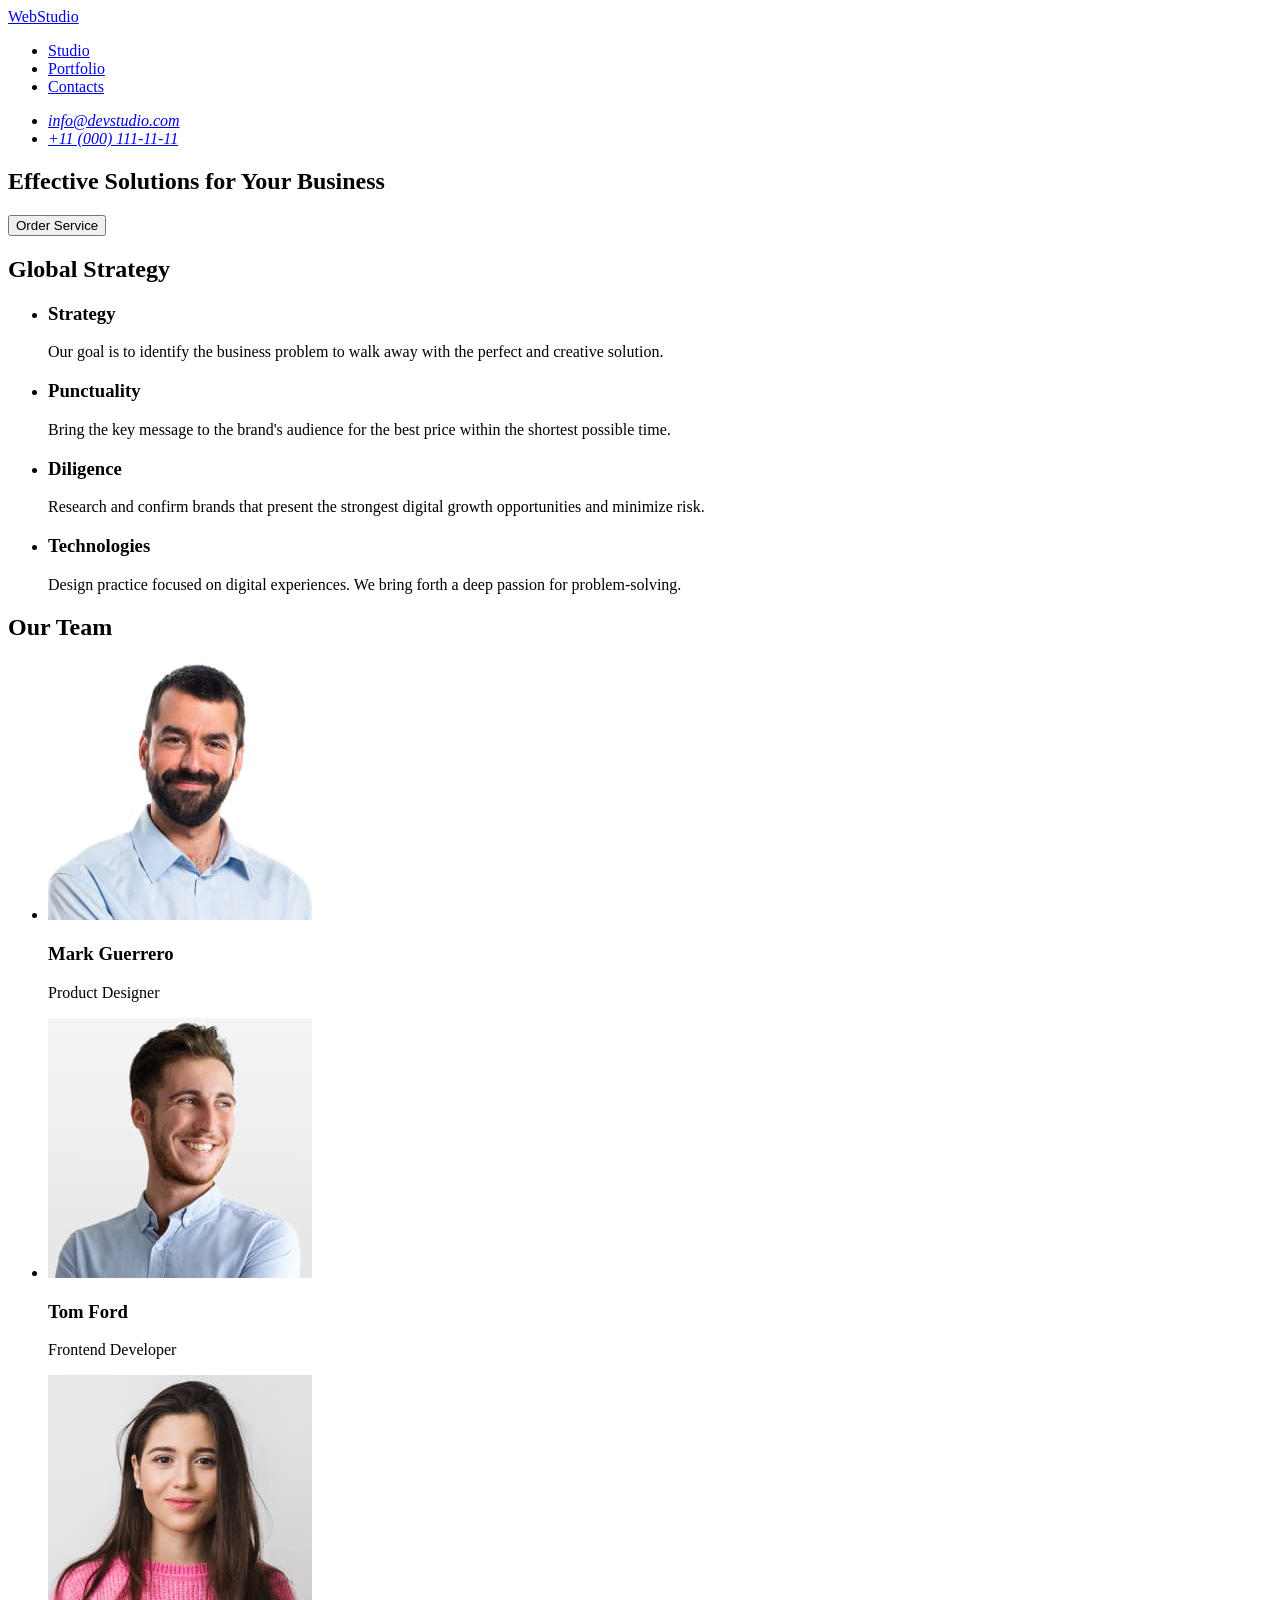
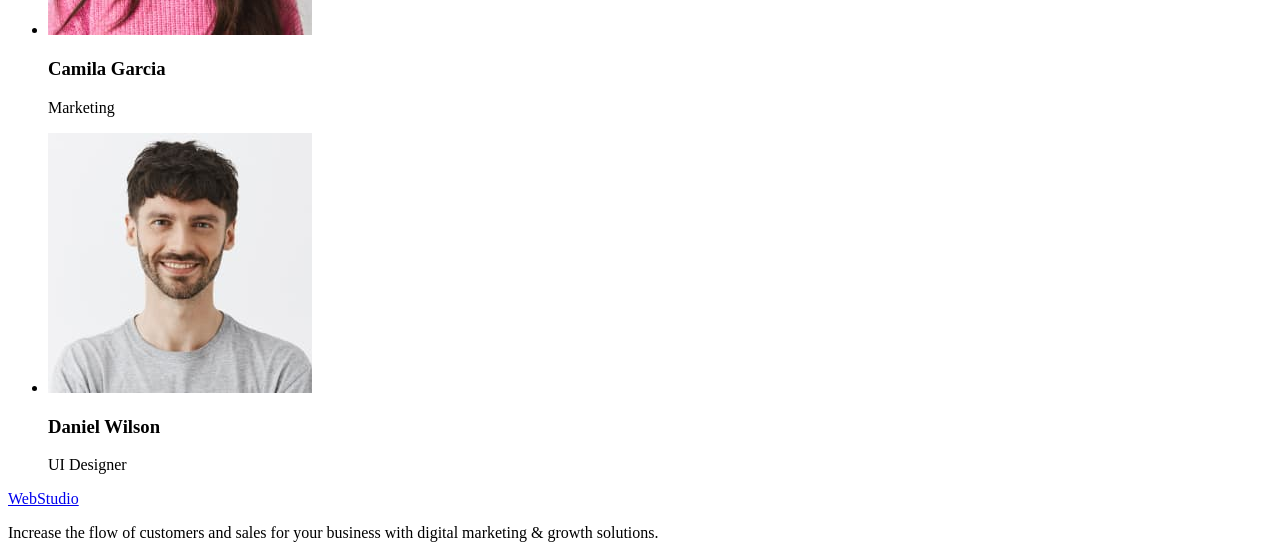
<file: index.html>
<!DOCTYPE html>
<html lang="en">
  <head>
    <meta charset="UTF-8" />
    <meta http-equiv="X-UA-Compatible" content="IE=edge" />
    <meta name="viewport" content="width=device-width, initial-scale=1.0" />
    <title>Webstudio</title>
  </head>

  <body>
    <!-- ----------- header ---------- -->
    <header>
      <nav class="site-nav">
        <a href="./index.html" class="company-logo">WebStudio</a>
        <ul class="header-nav">
          <li><a href="#">Studio</a></li>
          <li><a href="#">Portfolio</a></li>
          <li><a href="#">Contacts</a></li>
        </ul>
      </nav>
      <address class="site-contacts">
        <ul>
          <li>
            <a href="mailto:info@devstudio.com">info@devstudio.com</a>
          </li>
          <li>
            <a href="tel:+110001111111">+11 (000) 111-11-11</a>
          </li>
        </ul>
      </address>
    </header>
    <!-- ----------- end header ---------- -->
    <!-- ----------- main ---------- -->
    <main>
      <section class="section-1">
        <h1>Effective Solutions for Your Business</h1>
        <button type="button" class="button-order">Order Service</button>
      </section>
      <section class="section-2">
        <h2>Global Strategy</h2>
        <ul class="strategy-list">
          <li>
            <h3>Strategy</h3>
            <p>
              Our goal is to identify the business problem to walk away with the
              perfect and creative solution.
            </p>
          </li>
          <li>
            <h3>Punctuality</h3>
            <p>
              Bring the key message to the brand's audience for the best price
              within the shortest possible time.
            </p>
          </li>
          <li>
            <h3>Diligence</h3>
            <p>
              Research and confirm brands that present the strongest digital
              growth opportunities and minimize risk.
            </p>
          </li>
          <li>
            <h3>Technologies</h3>
            <p>
              Design practice focused on digital experiences. We bring forth a
              deep passion for problem-solving.
            </p>
          </li>
        </ul>
      </section>
      <section class="section-3">
        <h2>Our Team</h2>
        <ul class="team-list">
          <li>
            <img
              src="./images/sec1_img1.jpg"
              width="264"
              height="260"
              alt="Product Designer"
            />
            <h3>Mark Guerrero</h3>
            <p>Product Designer</p>
          </li>
          <li>
            <img
              src="./images/sec1_img2.jpg"
              width="264"
              height="260"
              alt="Frontend Developer"
            />
            <h3>Tom Ford</h3>
            <p>Frontend Developer</p>
          </li>
          <li>
            <img
              src="./images/sec1_img3.jpg"
              width="264"
              height="260"
              alt="Marketing"
            />
            <h3>Camila Garcia</h3>
            <p>Marketing</p>
          </li>
          <li>
            <img
              src="./images/sec1_img4.jpg"
              width="264"
              height="260"
              alt="UI Designer"
            />
            <h3>Daniel Wilson</h3>
            <p>UI Designer</p>
          </li>
        </ul>
      </section>
    </main>
    <!-- ----------- end main ---------- -->
    <!-- -- -->
    <!-- ----------- footer ---------- -->
    <footer>
      <a href="./index.html" class="company-logo">WebStudio</a>
      <p>
        Increase the flow of customers and sales for your business with digital
        marketing & growth solutions.
      </p>
    </footer>
  </body>
</html>
</file>
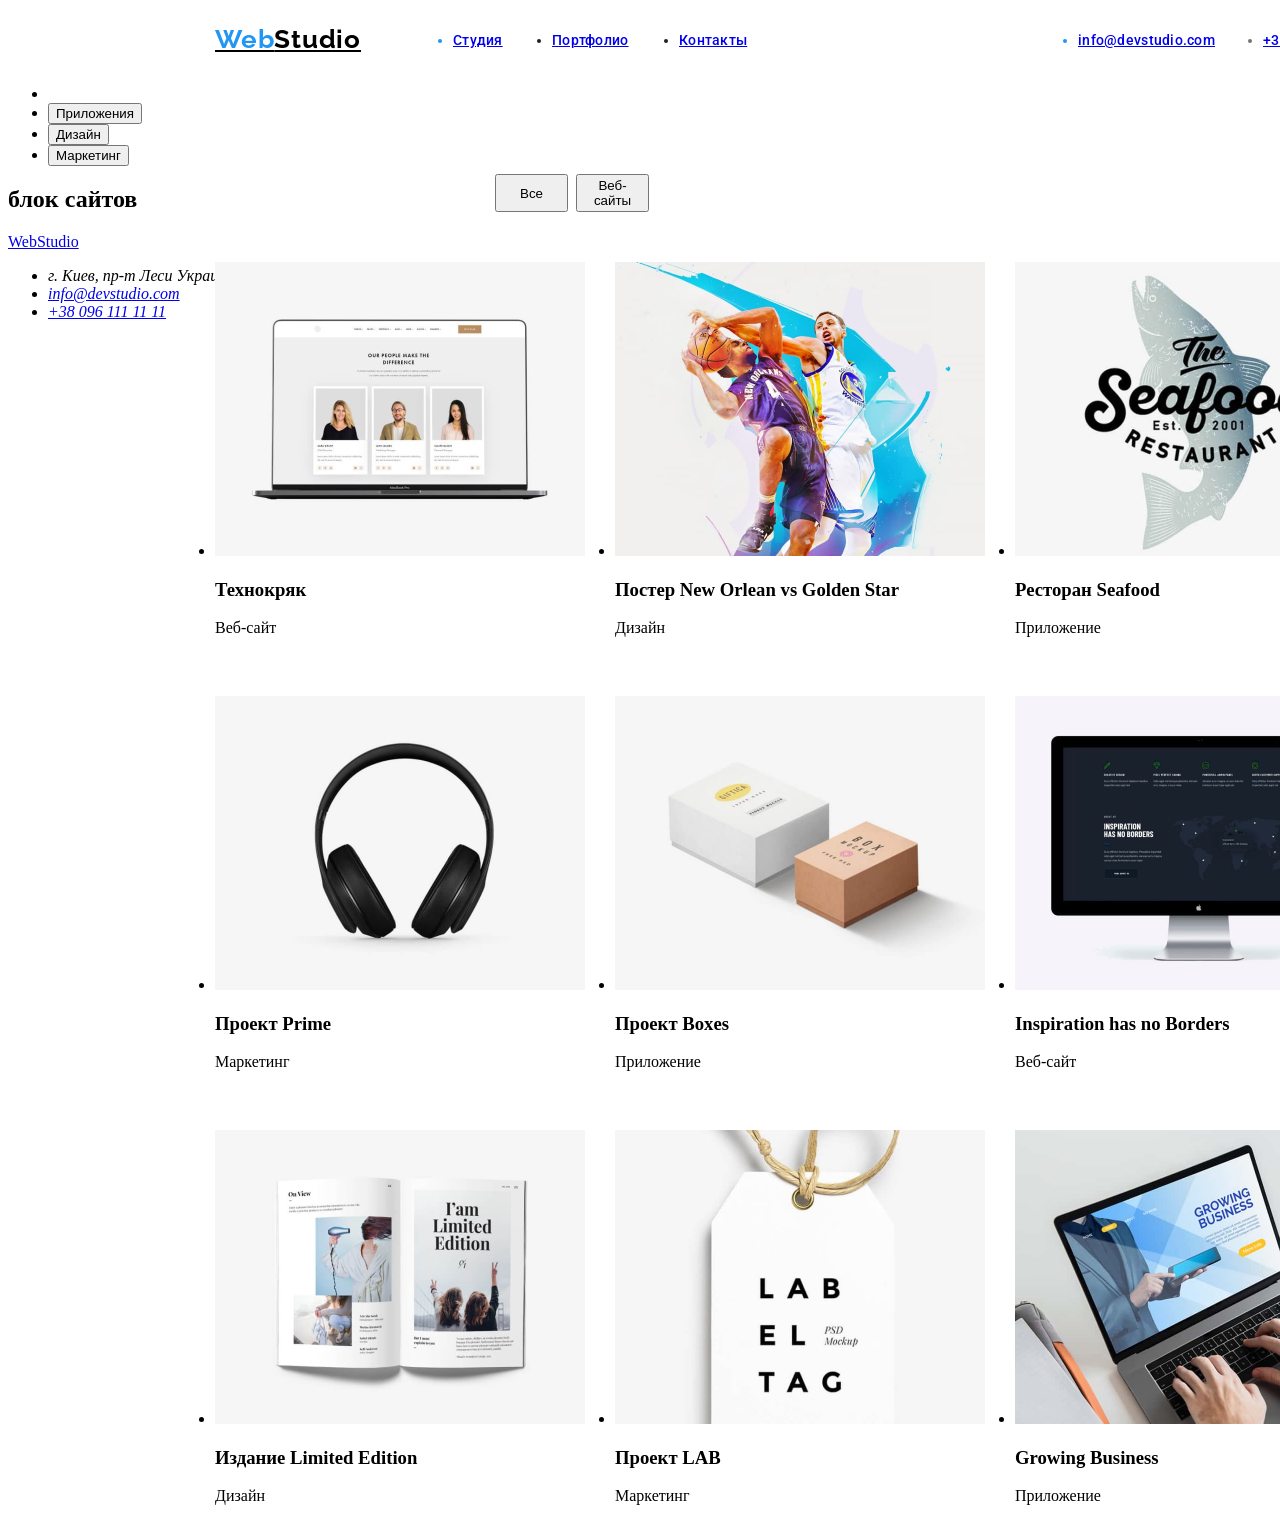
<file: portfolio.html>
<!DOCTYPE html>
<html lang="ru">
  <head>
    <meta charset="UTF-8" />
    <meta http-equiv="X-UA-Compatible" content="IE=edge" />
    <meta name="viewport" content="width=device-width, initial-scale=1.0" />
    <title>Портфолио</title>
    <link rel="preconnect" href="https://fonts.googleapis.com" />
    <link rel="preconnect" href="https://fonts.gstatic.com" crossorigin />
    <link
      href="https://fonts.googleapis.com/css2?family=Raleway:wght@700&family=Roboto:wght@400;700;900&display=swap"
      rel="stylesheet"
    />

    <link rel="stylesheet" href="./css/styles.css" />
  </head>
  <body>
    <header class="header">
      <nav class="site-nav">
        <a href="./index.html" class="company-logo">
          <span class="company-weblogo">Web</span>Studio
        </a>
        <ul>
          <li class="nav-index"><a href="./index.html">Студия</a></li>
          <li class="nav-portfolio">
            <a href="./portfolio.html">Портфолио</a>
          </li>
          <li class="nav-contact"><a href="#">Контакты</a></li>
        </ul>
      </nav>
      <ul>
        <li class="nav-email">
          <a href="mailto:info@devstudio.com">info@devstudio.com</a>
        </li>
        <li class="nav-tel">
          <a href="tel:+380961111111">+38 096 111 11 11</a>
        </li>
      </ul>
    </header>
    <main>
      <!-- шапка внутренних ссылок -->
      <section class="sites-portfolio">
        <h1>Примеры сайтов</h1>
        <ul>
          <li>
            <button class="button-item-all" type="button">Все</button>
          </li>
          <li>
            <button class="button-item-sites" type="button">Веб-сайты</button>
          </li>
          <li>
            <button class="button-item-app" type="button">Приложения</button>
          </li>
          <li>
            <button class="button-item-ux" type="button">Дизайн</button>
          </li>
          <li>
            <button class="button-item-market" type="button">Маркетинг</button>
          </li>
        </ul>
      </section>
      <!--  -->
      <!-- 9 основных блоков -->
      <section>
        <h2>блок сайтов</h2>
        <ul class="all-sites">
          <li class="item1">
            <img src="./images/portfolio1box1.jpg" alt="Веб-сайт" width="370" />
            <h3>Технокряк</h3>
            <p>Веб-сайт</p>
          </li>
          <li class="item2">
            <img
              src="./images/portfolio1box2.jpg"
              alt="Разработчик"
              width="370"
            />
            <h3>Постер New Orlean vs Golden Star</h3>
            <p>Дизайн</p>
          </li>
          <li class="item3">
            <img
              src="./images/portfolio1box3.jpg"
              alt="Маркетолог"
              width="370"
            />
            <h3>Ресторан Seafood</h3>
            <p>Приложение</p>
          </li>
          <li class="item4">
            <img
              src="./images/portfolio1box4.jpg"
              alt="Маркетинг"
              width="370"
            />
            <h3>Проект Prime</h3>
            <p>Маркетинг</p>
          </li>
          <li class="item5">
            <img
              src="./images/portfolio1box5.jpg"
              alt="Приложение"
              width="370"
            />
            <h3>Проект Boxes</h3>
            <p>Приложение</p>
          </li>
          <li class="item6">
            <img src="./images/portfolio1box6.jpg" alt="Веб-сайт" width="370" />
            <h3>Inspiration has no Borders</h3>
            <p>Веб-сайт</p>
          </li>
          <li class="item7">
            <img src="./images/portfolio1box7.jpg" alt="Дизайн" width="370" />
            <h3>Издание Limited Edition</h3>
            <p>Дизайн</p>
          </li>
          <li class="item8">
            <img
              src="./images/portfolio1box8.jpg"
              alt="Маркетинг"
              width="370"
            />
            <h3>Проект LAB</h3>
            <p>Маркетинг</p>
          </li>
          <li class="item9">
            <img
              src="./images/portfolio1box9.jpg"
              alt="Приложение"
              width="370"
            />
            <h3>Growing Business</h3>
            <p>Приложение</p>
          </li>
        </ul>
      </section>

      <!--  -->
    </main>
    <footer>
      <a href="/#"> <span class="name-company-logo">Web</span>Studio </a>
      <address class="adress-footer">
        <ul>
          <li>г. Киев, пр-т Леси Украинки, 26</li>
          <li><a href="mailto:info@devstudio.com">info@devstudio.com</a></li>
          <li><a href="tel:+380961111111">+38 096 111 11 11</a></li>
        </ul>
      </address>
    </footer>
  </body>
</html>
</file>
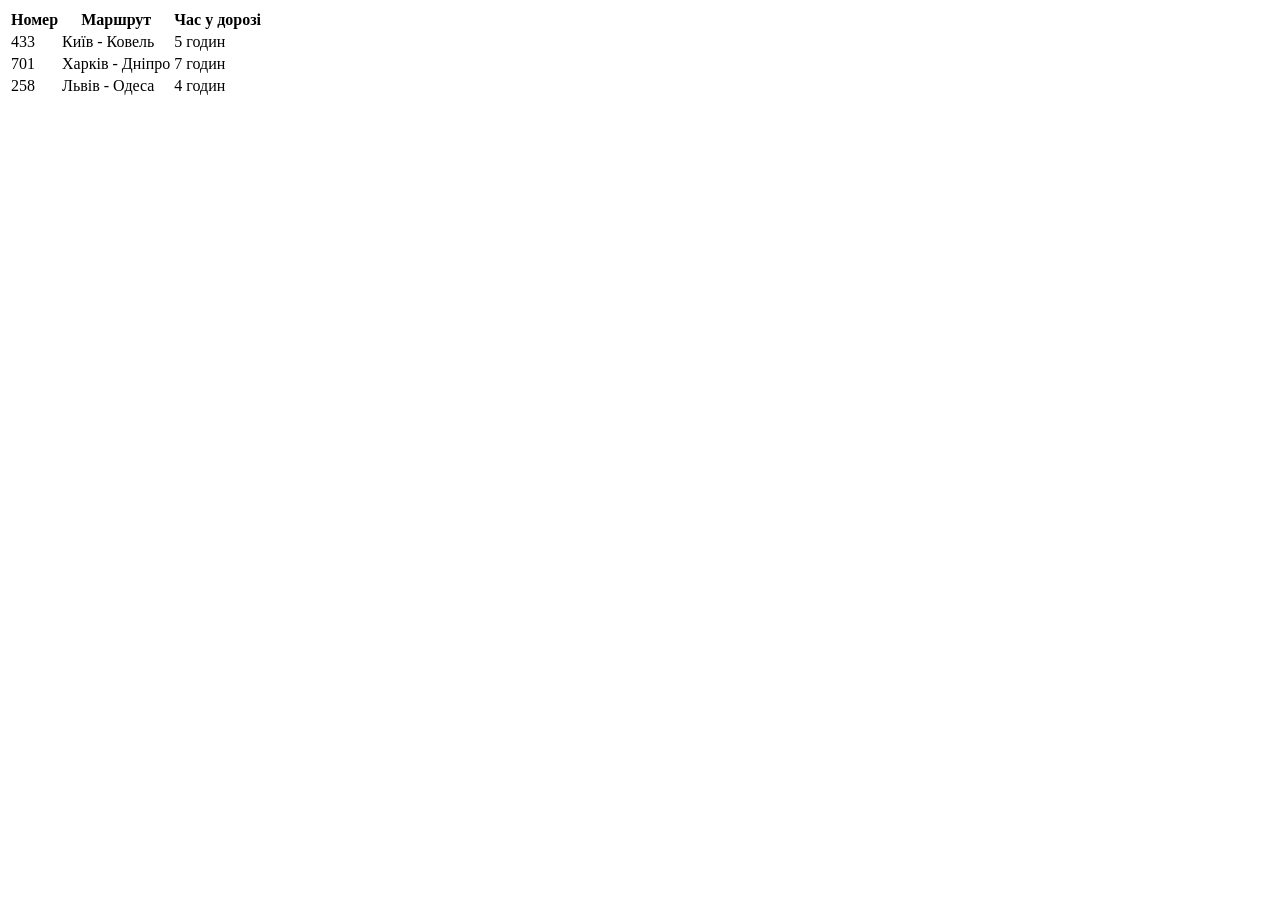
<file: sample.html>
<!DOCTYPE html>
<html lang="uk">
<head>
    <meta charset="UTF-8">
    <meta http-equiv="X-UA-Compatible" content="IE=edge">
    <meta name="viewport" content="width=device-width, initial-scale=1.0">
    <title>Document</title>
</head>
<body>
    <table>
        <thead>
            <tr>
                <th>Номер</th>
                <th>Маршрут</th>
                <th>Час у дорозі</th>
            </tr>
        </thead>
    
        <tbody>
            <tr>
                <td>433</td>
                <td>Київ - Ковель</td>
                <td>5 годин</td>
            </tr>
            <tr>
                <td>701</td>
                <td>Харків - Дніпро</td>
                <td>7 годин</td>
            </tr>
            <tr>
                <td>258</td>
                <td>Львів - Одеса</td>
                <td>4 годин</td>
            </tr>
        </tbody>
    </table>
</body>
</html>
</file>
<file: css/styles.css>
:root{
    --main-color: #212121;
    --second-color:#757575;
    --main-font: font-family: 'Roboto', sans-serif;
    --second-font: font-family: 'Raleway', sans-serif;

}

.header{
    position: absolute;
        width: 1600px;
        height: 80px;
        left: 0px;
        top: 0px;
        background: #FFFFFF;
}
.site-nav {
    background-color: white;
}
.company-logo {
position: absolute;
    width: 145px;
    height: 31px;
    left: 215px;
    top: 24px;
    font-family: 'Raleway';
    font-style: normal;
    font-weight: 700;
    font-size: 26px;
    line-height: 31px;
    /* identical to box height */
    letter-spacing: 0.03em;
    color: black;
}
.company-weblogo{
    color: #2196F3;
}
.nav-index{
    position: absolute;
        width: 49px;
        height: 16px;
        left: 453px;
        top: 32px;
    
        font-family: 'Roboto';
        font-style: normal;
        font-weight: 500;
        font-size: 14px;
        line-height: 16px;
        letter-spacing: 0.02em;
    
        color: #2196F3;
}
.nav-portfolio{
    position: absolute;
        width: 77px;
        height: 16px;
        left: 552px;
        top: 32px;
        font-family: 'Roboto';
        font-style: normal;
        font-weight: 500;
        font-size: 14px;
        line-height: 16px;
        letter-spacing: 0.02em;   
        color: #212121;
}
.nav-contact{
    position: absolute;
        width: 68px;
        height: 16px;
        left: 679px;
        top: 32px;
        font-family: 'Roboto';
        font-style: normal;
        font-weight: 500;
        font-size: 14px;
        line-height: 16px;
        letter-spacing: 0.02em;
        color: #212121;
}
.nav-email{
    position: absolute;
        width: 135px;
        height: 16px;
        left: 1078px;
        top: 32px;
        font-family: 'Roboto';
        font-style: normal;
        font-weight: 500;
        font-size: 14px;
        line-height: 16px;
        letter-spacing: 0.02em;
        color: #2196F3;
}
.nav-tel{
    position: absolute;
        width: 122px;
        height: 16px;
        left: 1263px;
        top: 32px;
        font-family: 'Roboto';
        font-style: normal;
        font-weight: 500;
        font-size: 14px;
        line-height: 16px;
        letter-spacing: 0.02em;
        color: #757575;
}
.sect-first{
    position: absolute;
        width: 1600px;
        height: 600px;
        left: 0px;
        top: 80px;
    
        background: #2F303A;
}
.sect-first h1{
    position: absolute;
        width: 696px;
        height: 120px;
        left: 452px;
        top: 200px;
    
font-family: 'Roboto', sans-serif;
        font-weight: 900;
        font-size: 44px;
        line-height: 60px; 
        text-align: center;
        letter-spacing: 0.06em;
        text-transform: uppercase;
    
        color: #FFFFFF;
}
.button-zakaz{
    position: absolute;
        width: 200px;
        height: 50px;
        left: 700px;
        top: 430px;
        background: #2196F3;
        box-shadow: 0px 4px 4px rgba(0, 0, 0, 0.15); 
        border-radius: 4px;
     }
/* .button-zakaz .text{
                font-family: 'Roboto';
                font-style: normal;
                 font-weight: 700;
                font-size: 16px;
                line-height: 30px;

            
                display: flex;
                align-items: center;
                text-align: center;
                letter-spacing: 0.06em;
            
                color: #FFFFFF;
}*/
.sect-second h2{
    text-align: unset;

}
.sect-second h3{
    position: absolute;
        width: 270px;
        height: 16px;
        left: 215px;
        top: 94px;
    
        font-family: 'Roboto';
        font-style: normal;
        font-weight: 700;
        font-size: 14px;
        line-height: 16px;
        letter-spacing: 0.03em;
        text-transform: uppercase;
    
        color: #212121;
}




/* третья секция */
.sect-threy h2{
    position: absolute;
        width: 376px;
        height: 42px;
        left: 612px;
        top: 969px;
    
        font-family: 'Roboto';
        font-style: normal;
        font-weight: 700;
        font-size: 36px;
        line-height: 42px;
        text-align: center;
        letter-spacing: 0.03em;
    
        color: #212121;
}
.primer-rabot-box1 {
    position: absolute;
    width: 370px;
    height: 294px;
    left: 215px;
    top: 1061px;
}
.primer-rabot-box2 {
    position: absolute;
    width: 370px;
    height: 294px;
    left: 615px;
    top: 1061px;
}
.primer-rabot-box3 {
    position: absolute;
    width: 370px;
    height: 294px;
    left: 1015px;
    top: 1061px;
}

/* секция 4 */
.sect-four{
  position: absolute;
  width: 1600px;
  height: 648px;
 left: 0px;
   top: 1449px;
  background: #F5F4FA;
}
.sect-four h2{
    position: absolute;
        width: 264px;
        height: 42px;
        left: 668px;
        top: 94px;
    
        font-family: 'Roboto';
        font-style: normal;
        font-weight: 700;
        font-size: 36px;
        line-height: 42px;
        text-align: center;
        letter-spacing: 0.03em;
    
        color: #212121;
}
.team-photo-first{
position: absolute;
    width: 270px;
    height: 368px;
    left: 215px;
    top: 186px;
    background: #FFFFFF;
    /* material shadow v1 */
    box-shadow: 0px 1px 3px rgba(0, 0, 0, 0.12), 0px 1px 1px rgba(0, 0, 0, 0.14), 0px 2px 1px rgba(0, 0, 0, 0.2);
    border-radius: 0px 0px 4px 4px;
}
.team-photo-first img{
    /* position: absolute; */
        width: 270px;
        height: 260px;
        left: 215px;
        top: 1635px;
        border-radius: 0px;
}
.team-photo-first h3{
 position: absolute; 
    width: 151px;
    height: 19px;
    left: 70px;
    top: 290px;
    font-family: 'Roboto';
    font-style: normal;
    font-weight: 500;
    font-size: 16px;
    line-height: 19px;
    /* identical to box height */

    /* text-align: center; */
    letter-spacing: 0.03em;

    color: #212121;
}
.team-photo-first p{
    position: absolute;
        width: 130px;
        height: 19px;
        left: 70px;
        top: 319px;
        font-family: 'Roboto';
        font-style: normal;
        font-weight: 400;
        font-size: 16px;
        line-height: 19px;
        /* identical to box height */
        text-align: center;
        letter-spacing: 0.03em;
        color: #757575;
}

.team-photo-second{
position: absolute;
width: 270px;
height: 368px;
left: 515px;
top: 186px;

background: #FFFFFF;
/* material shadow v1 */

box-shadow: 0px 1px 3px rgba(0, 0, 0, 0.12),
0px 1px 1px rgba(0, 0, 0, 0.14),
0px 2px 1px rgba(0, 0, 0, 0.2);
border-radius: 0px 0px 4px 4px;
}
.team-photo-trei {
position: absolute;
width: 270px;
height: 368px;
left: 815px;
top: 186px;

background: #FFFFFF;
/* material shadow v1 */

box-shadow: 0px 1px 3px rgba(0, 0, 0, 0.12),
0px 1px 1px rgba(0, 0, 0, 0.14),
0px 2px 1px rgba(0, 0, 0, 0.2);
border-radius: 0px 0px 4px 4px;
}
.team-photo-four{
position: absolute;
width: 270px;
height: 368px;
left: 1115px;
top: 186px;

background: #FFFFFF;
/* material shadow v1 */

box-shadow: 0px 1px 3px rgba(0, 0, 0, 0.12),
0px 1px 1px rgba(0, 0, 0, 0.14),
0px 2px 1px rgba(0, 0, 0, 0.2);
border-radius: 0px 0px 4px 4px;
}


/*
----------------
    Портфолио
----------------
*/
.button-item-all{
position: absolute;
width: 73px;
height: 38px;
left: 495px;
top: 174px;
}
.button-item-sites {
    position: absolute;
    width: 73px;
    height: 38px;
    left: 576px;
    top: 174px;
}

.item1{
    position: absolute;
        width: 370px;
        height: 404px;
        left: 215px;
        top: 262px;
}

.item2{
    position: absolute;
        width: 370px;
        height: 404px;
        left: 615px;
        top: 262px;
}

.item3{
    position: absolute;
        width: 370px;
        height: 404px;
        left: 1015px;
        top: 262px;
}

.item4 {
    position: absolute;
        width: 370px;
        height: 404px;
        left: 215px;
        top: 696px;
}
.item5 {
    position: absolute;
        width: 370px;
        height: 404px;
        left: 615px;
        top: 696px;
}
.item6 {
    position: absolute;
        width: 370px;
        height: 404px;
        left: 1015px;
        top: 696px;
}
.item7 {
    position: absolute;
        width: 370px;
        height: 404px;
        left: 215px;
        top: 1130px;
}
.item8 {position: absolute;
    width: 370px;
    height: 404px;
    left: 615px;
    top: 1130px;
}
.item9 {
    position: absolute;
        width: 370px;
        height: 404px;
        left: 1015px;
        top: 1130px;
}
</file>
